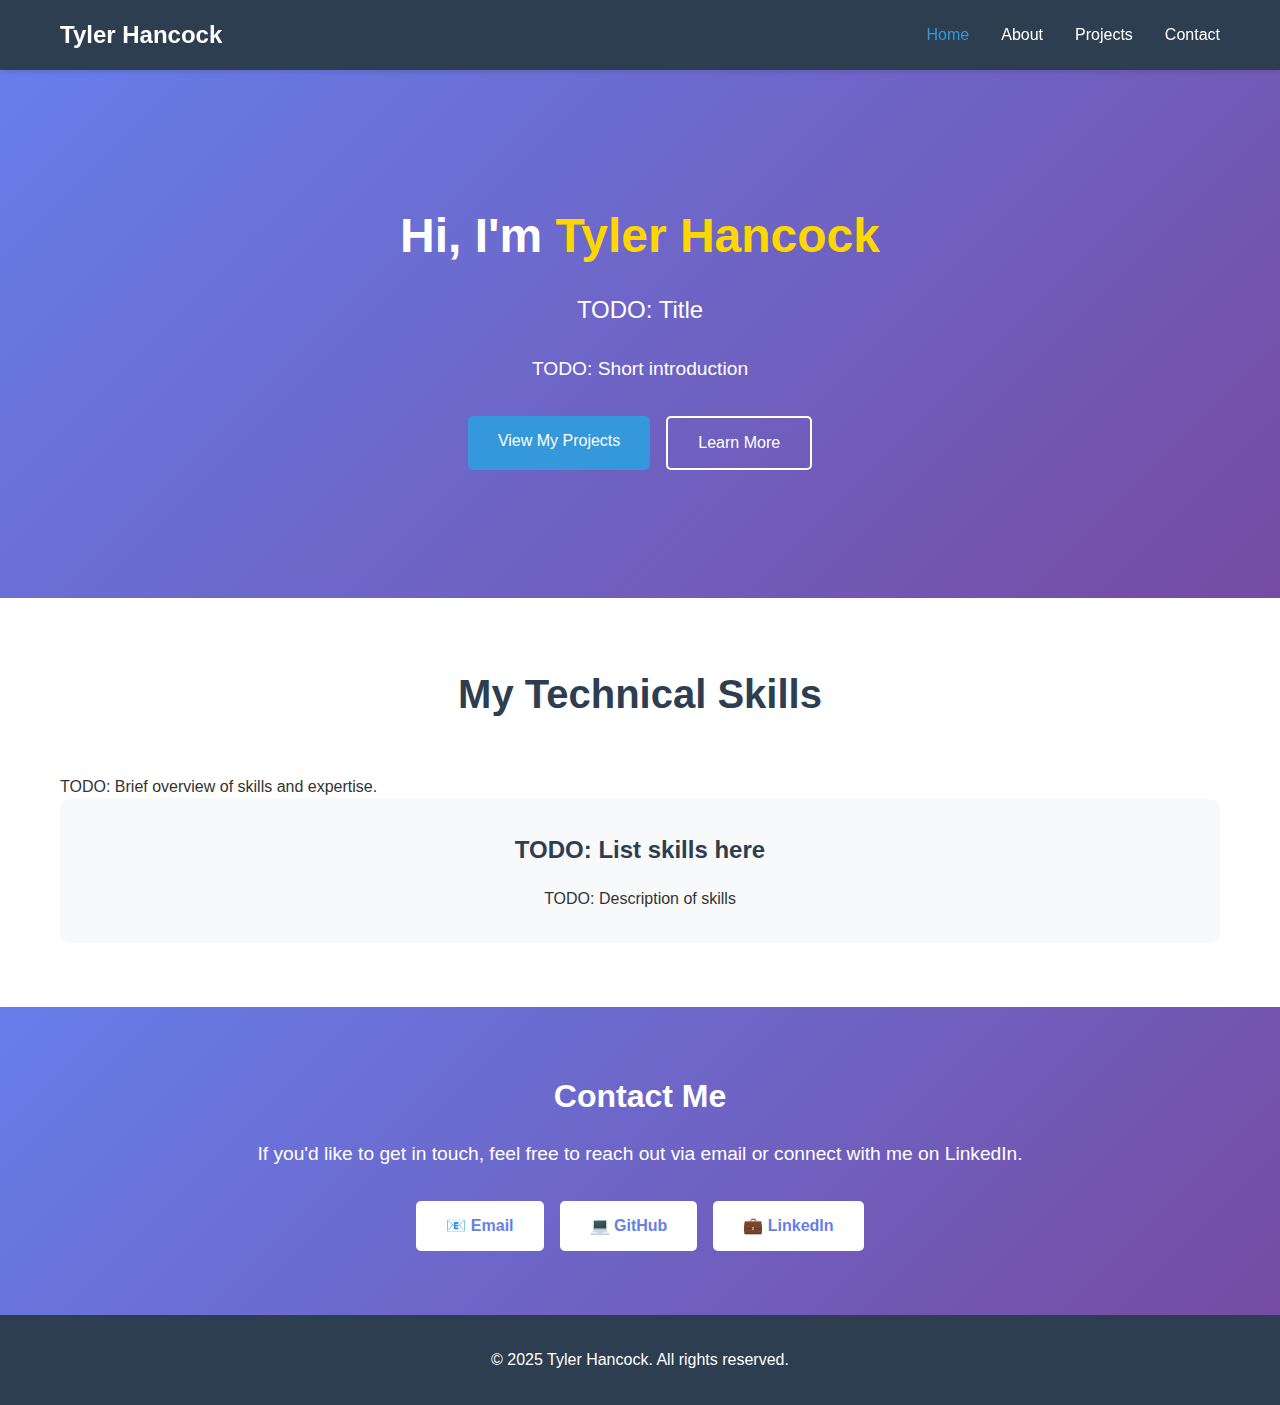
<file: index.html>
<!DOCTYPE html>
<html lang="en">
<head>
    <meta charset="UTF-8">
    <meta name ="viewport" content="width=device-width, initial-scale=1.0">
    <title>Tyler Hancock Portfolio</title>
    <link rel="stylesheet" href="styles.css">
</head>

<body>
    <!--   NAVIGATION BAR   -->
    <nav class="navbar">
        <div class="nav-container">
            <a href="index.html" class="logo">Tyler Hancock</a>
            <ul class="nav-menu">

                <li><a href="index.html" class="active">Home</a></li>
                <li><a href="about.html">About</a></li>
                <li><a href="projects.html">Projects</a></li>
            
                <li><a href="#contact">Contact</a></li>
            
            </ul>      
        </div>
    </nav>

    <!--   HERO SECTION   -->
    <section class="hero">

        <div class="hero-content">
            <h1>Hi, I'm <span class="highlight">Tyler Hancock</span></h1>
            <h2>TODO: Title</h2>
            <p>TODO: Short introduction</p>
        
            <div class="cta-buttons">
                <a href="projects.html" class="btn btn-primary">View My Projects</a>
                <a href="about.html" class="btn btn-secondary">Learn More</a>
            </div>
        </div>

        <!--   ABOUT SECTION   -->
    </section>
    <section class="quick-about">
        <div class="container">
            <h2>My Technical Skills</h2>
            <p>TODO: Brief overview of skills and expertise.</p>
        
            <!-- COPY THIS SECTION TO ADD MORE SKILLS-->
            <div class="skills-grid">
                <div class="skill-card">
                    <h3>TODO: List skills here</h3>
                    <p>TODO: Description of skills</p>
                </div>
            </div>
        </div>
    </section>

    <!--   CONTACT SECTION   -->
    <section id="contact" class="contact" >
        <div class="container">
            <h2>Contact Me</h2>
            <p>If you'd like to get in touch, feel free to reach out via email or connect with me on LinkedIn.</p>

            <div class="contact-links">
                <a href="mailto:Tylerhancock818@yahoo.com" class="contact-btn">📧 Email</a>
                <a href="https://github.com/Tyguy818?tab=repositories" target="_blank" class="contact-btn">💻 GitHub</a>
                <a href="https://www.linkedin.com/in/tyler-hancock-14a169189" target="_blank" class="contact-btn">💼 LinkedIn</a>
            </div>
        </div>
    </section>
    <!-- ========== FOOTER ========== -->
    <footer>
        
        <p>&copy; 2025 Tyler Hancock. All rights reserved.</p>
    </footer>
    
</body>
</html>
</file>
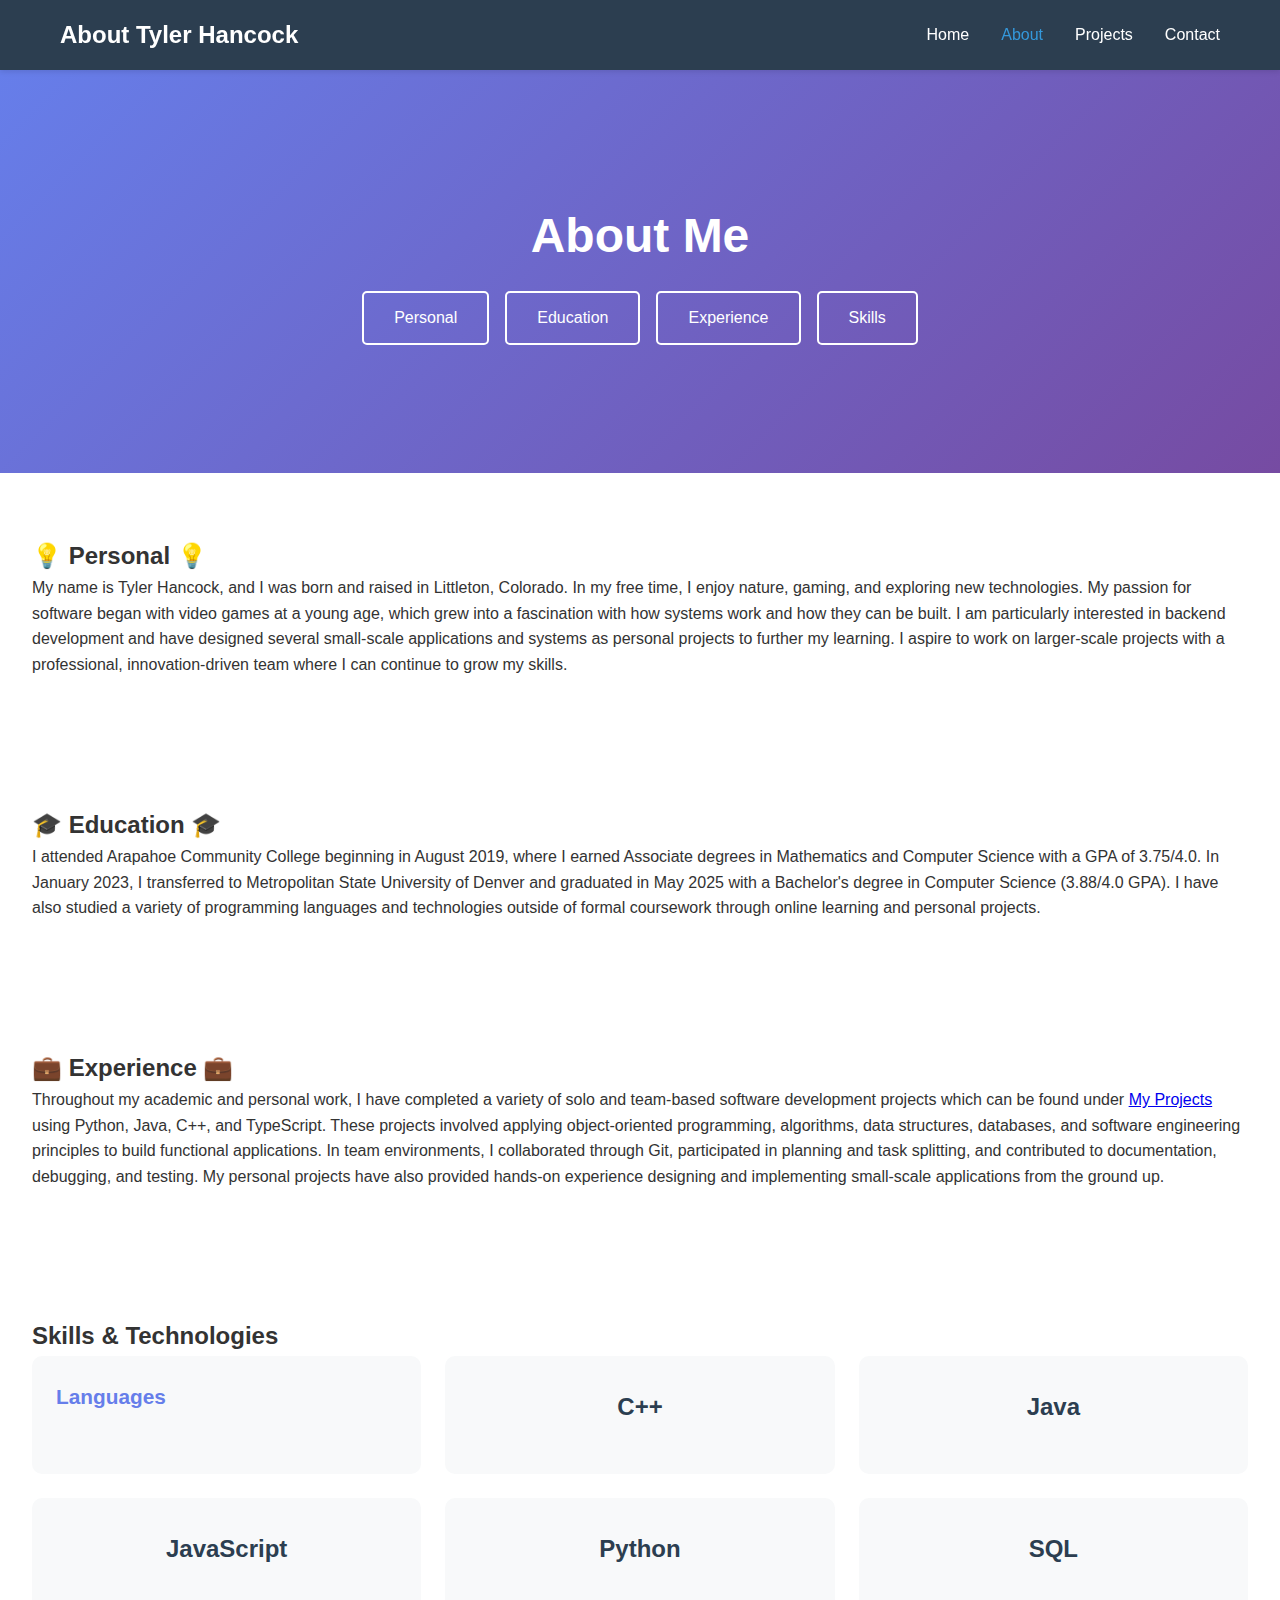
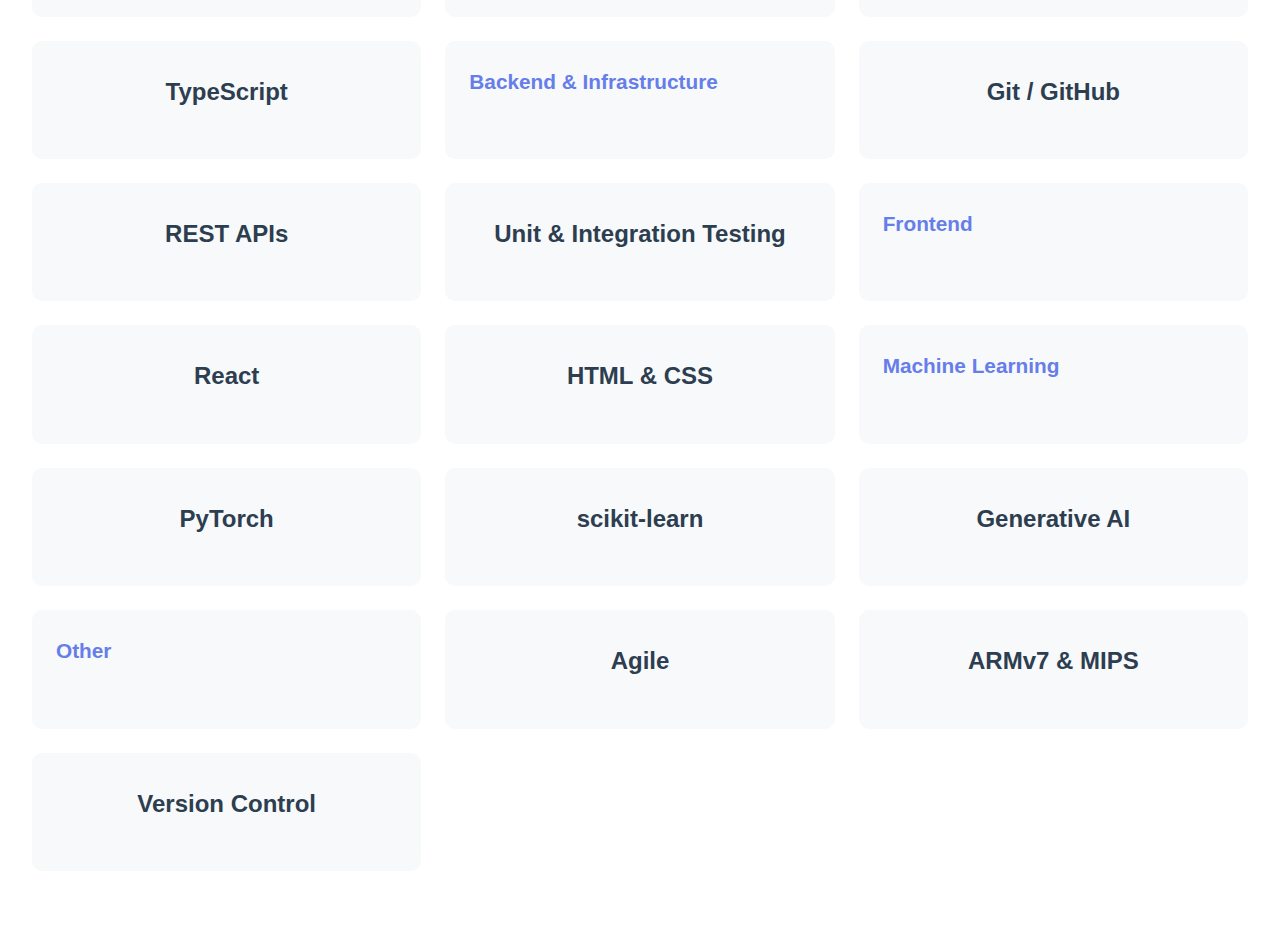
<file: about.html>
<head>
    <meta charset="UTF-8">
    <meta name ="viewport" content="width=device-width, initial-scale=1.0">
    <title>Tyler Hancock About</title>
    <link rel="stylesheet" href="styles.css">
</head>

<body>
    <!--   NAVIGATION BAR   -->
    <nav class="navbar">
        <div class="nav-container">
            <a href="index.html" class="logo">About Tyler Hancock</a>
            <ul class="nav-menu">

                <li><a href="index.html">Home</a></li>
                <li><a href="about.html" class="active" >About</a></li>
                <li><a href="projects.html">Projects</a></li>
            
                <li><a href="#contact">Contact</a></li>
            
            </ul>      
        </div>
    </nav>

    <!--   HERO SECTION   -->
    <section class="hero">

        <div class="hero-content">
            <h1>About Me</span></h1>

        
            <div class="cta-buttons">
                <a class="btn btn-secondary" onclick="showSection('personal')">Personal</a>
                <a class="btn btn-secondary" onclick="showSection('education')">Education</a>
                <a class="btn btn-secondary" onclick="showSection('experience')">Experience</a>
                <a class="btn btn-secondary" onclick="showSection('skills')">Skills</a>
                
            </div>
        </div>       
    </section>

    <div class ="about-container">
        <section id="personal" class="about-section active">
            <h2>💡 Personal 💡</h2>
            <p>
                My name is Tyler Hancock, and I was born and raised in Littleton, Colorado. In my free time, 
                I enjoy nature, gaming, and exploring new technologies. My passion for software began with 
                video games at a young age, which grew into a fascination with how systems work and how they 
                can be built. I am particularly interested in backend development and have designed several 
                small-scale applications and systems as personal projects to further my learning. I aspire 
                to work on larger-scale projects with a professional, innovation-driven team where I can 
                continue to grow my skills.

            </p>
        </section>

        <section id="education" class="about-section hidden">
            <h2>🎓 Education 🎓</h2>
            <p>
                I attended Arapahoe Community College beginning in August 2019, where I earned Associate degrees 
                in Mathematics and Computer Science with a GPA of 3.75/4.0. In January 2023, I transferred to 
                Metropolitan State University of Denver and graduated in May 2025 with a Bachelor's degree in 
                Computer Science (3.88/4.0 GPA). I have also studied a variety of programming languages and 
                technologies outside of formal coursework through online learning and personal projects.

            </p>
        </section>

        <section id="experience" class="about-section hidden">
            <h2>💼 Experience 💼</h2>
            <p>
                Throughout my academic and personal work, I have completed a variety of solo and team-based 
                software development projects which can be found under 
                <a href="projects.html" class="in-text-link">My Projects</a> using Python, Java, C++, and TypeScript. These projects involved
                applying object-oriented programming, algorithms, data structures, databases, and software 
                engineering principles to build functional applications. In team environments, I collaborated 
                through Git, participated in planning and task splitting, and contributed to documentation, 
                debugging, and testing. My personal projects have also provided hands-on experience designing 
                and implementing small-scale applications from the ground up.
            </p>
        </section>

        <section id="skills" class="about-section hidden">
            <h2>Skills & Technologies</h2>

        
            <div class="skills-grid" style="grid-template-columns: repeat(auto-fit, minmax(300px, 1fr)); gap: 1.5rem;">
                <div class="skill-category">
                    <h3>Languages</h3>
                </div>
                <!-- Languages -->
                <div class="skill-card"><h3>C++</h3></div>
                <div class="skill-card"><h3>Java</h3></div>
                <div class="skill-card"><h3>JavaScript</h3></div>
                <div class="skill-card"><h3>Python</h3></div>
                <div class="skill-card"><h3>SQL</h3></div>
                <div class="skill-card"><h3>TypeScript</h3></div>


                <div class="skill-category">
                    <h3>Backend & Infrastructure</h3>
                </div>
                <!-- Backend / Infra -->
                <div class="skill-card"><h3>Git / GitHub</h3></div>
                <div class="skill-card"><h3>REST APIs</h3></div>
                <div class="skill-card"><h3>Unit & Integration Testing</h3></div>
        
                <div class="skill-category">
                    <h3>Frontend</h3>
                </div>
                <!-- Frontend -->
                <div class="skill-card"><h3>React</h3></div>
                <div class="skill-card"><h3>HTML & CSS</h3></div>
        
                <div class="skill-category">
                    <h3>Machine Learning</h3>
                </div>
                <!-- Machine Learning -->
                <div class="skill-card"><h3>PyTorch</h3></div>
                <div class="skill-card"><h3>scikit-learn</h3></div>
                <div class="skill-card"><h3>Generative AI</h3></div>
        
                <div class="skill-category">
                    <h3>Other</h3>
                </div>
                <!-- Other -->
                <div class="skill-card"><h3>Agile</h3></div>
                <div class="skill-card"><h3>ARMv7 & MIPS</h3></div>
                <div class="skill-card"><h3>Version Control</h3></div>
            </div>
        </section>

    </div>
            
   
    <script>
        function showSection(sectionId) {
            console.log("Trying to show section:", sectionId);
            const sections = document.querySelectorAll('.about-section');
            sections.forEach(section => {
                if (section.id === sectionId) {
                    section.classList.add('active');
                } else {
                    section.classList.remove('active');
                }
            });
        }

    </script>
        


</body>
</html>
</file>
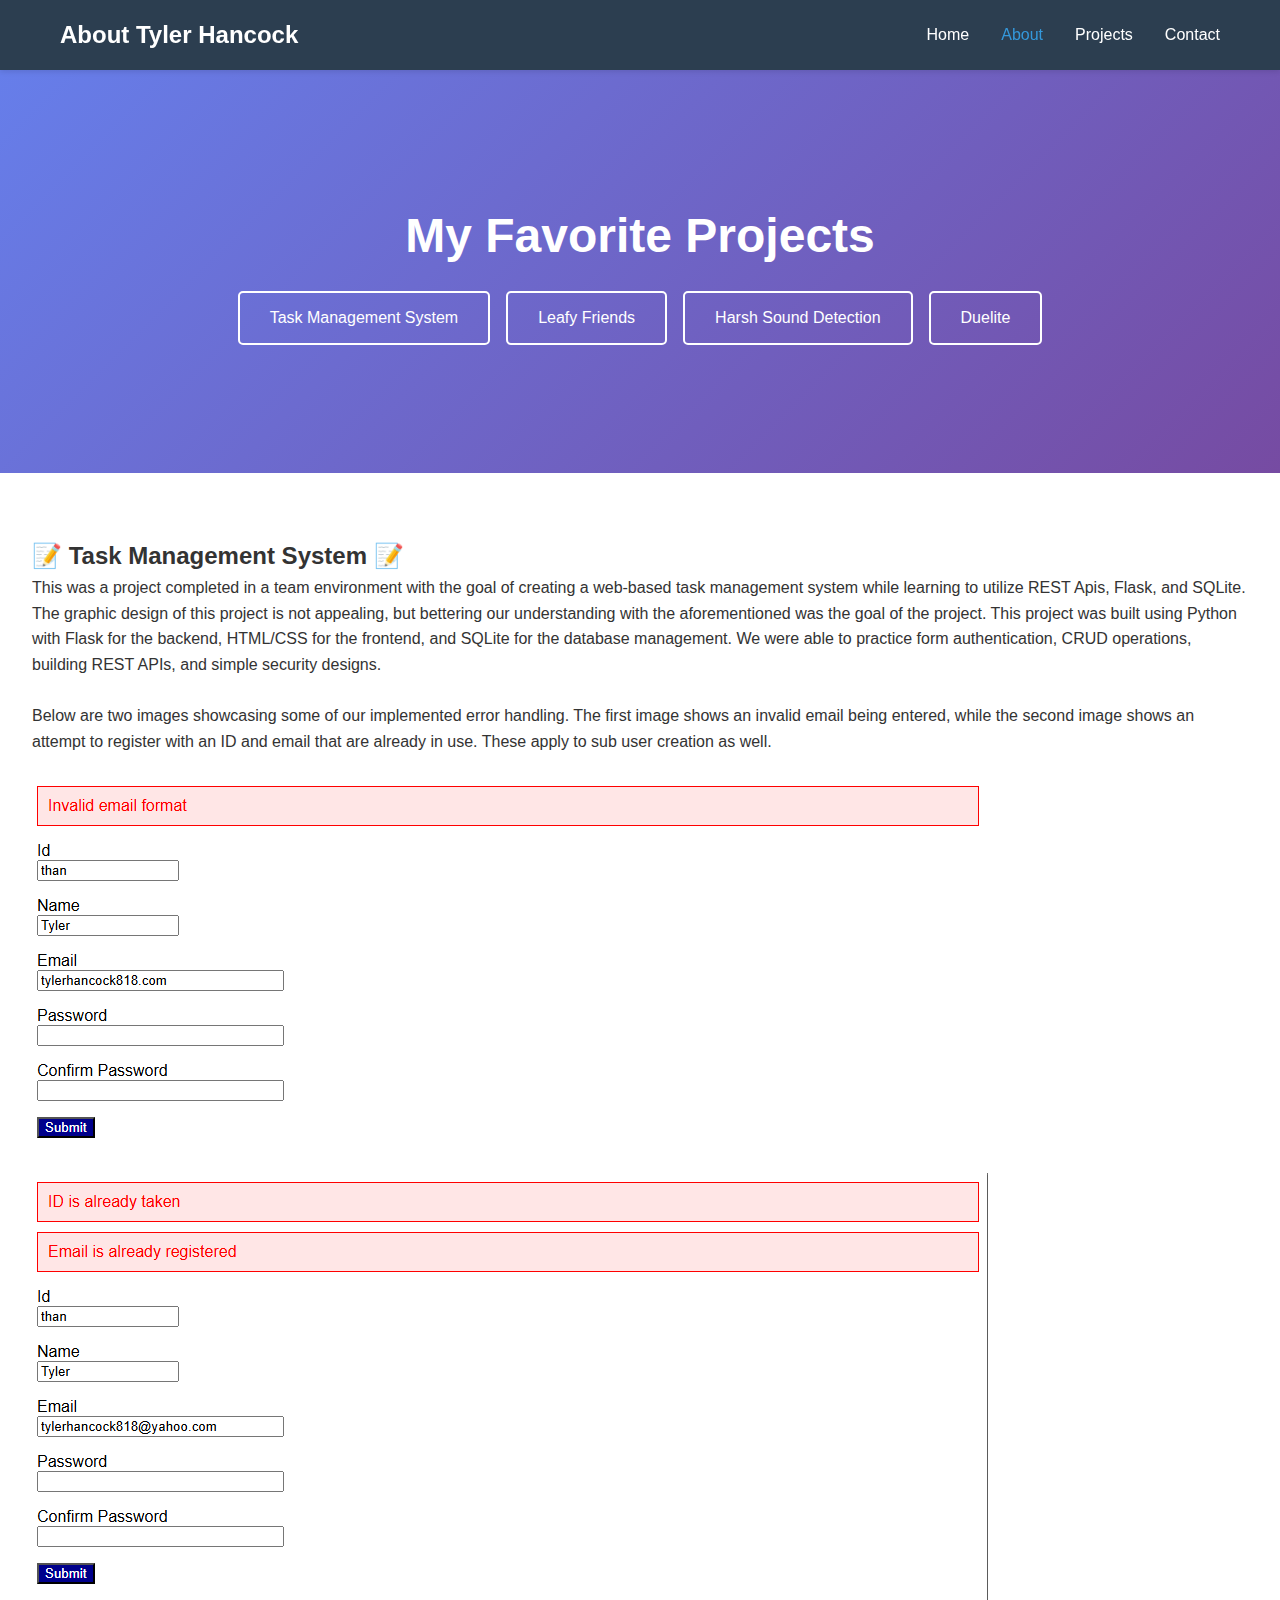
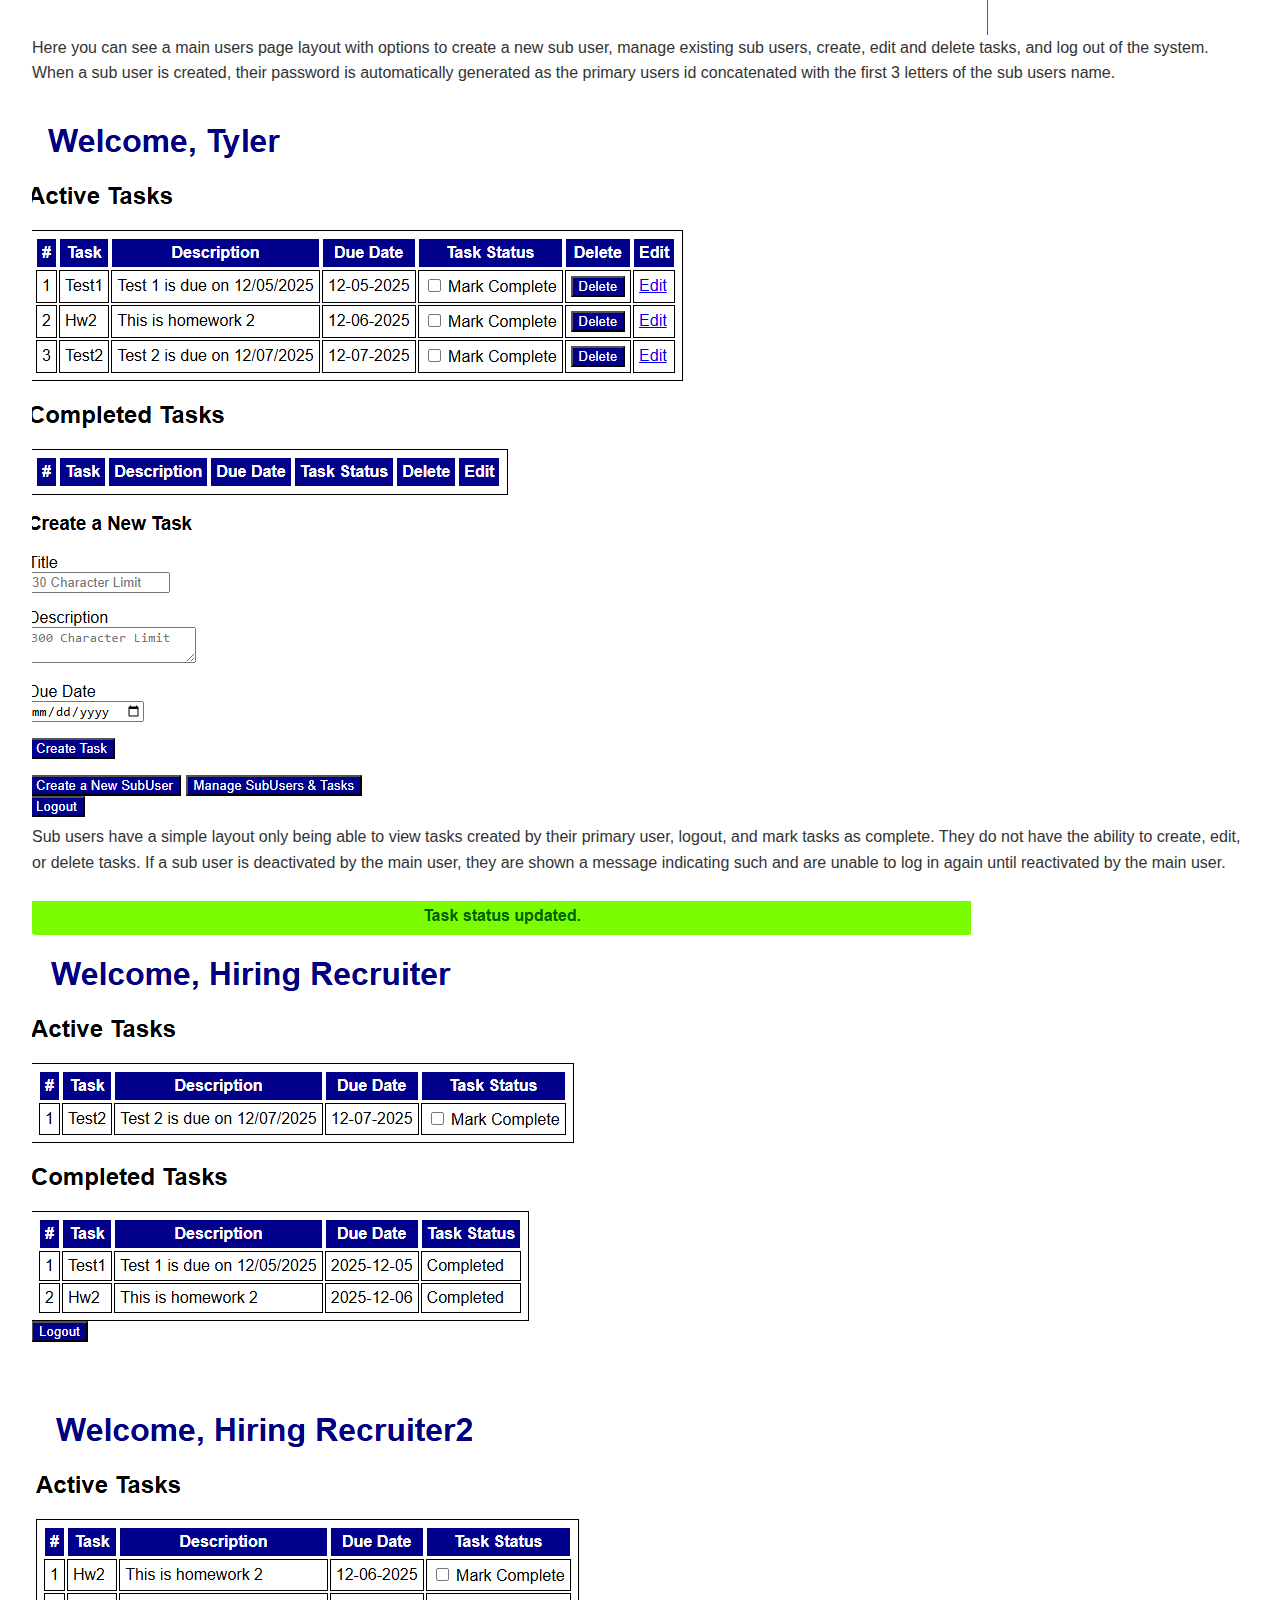
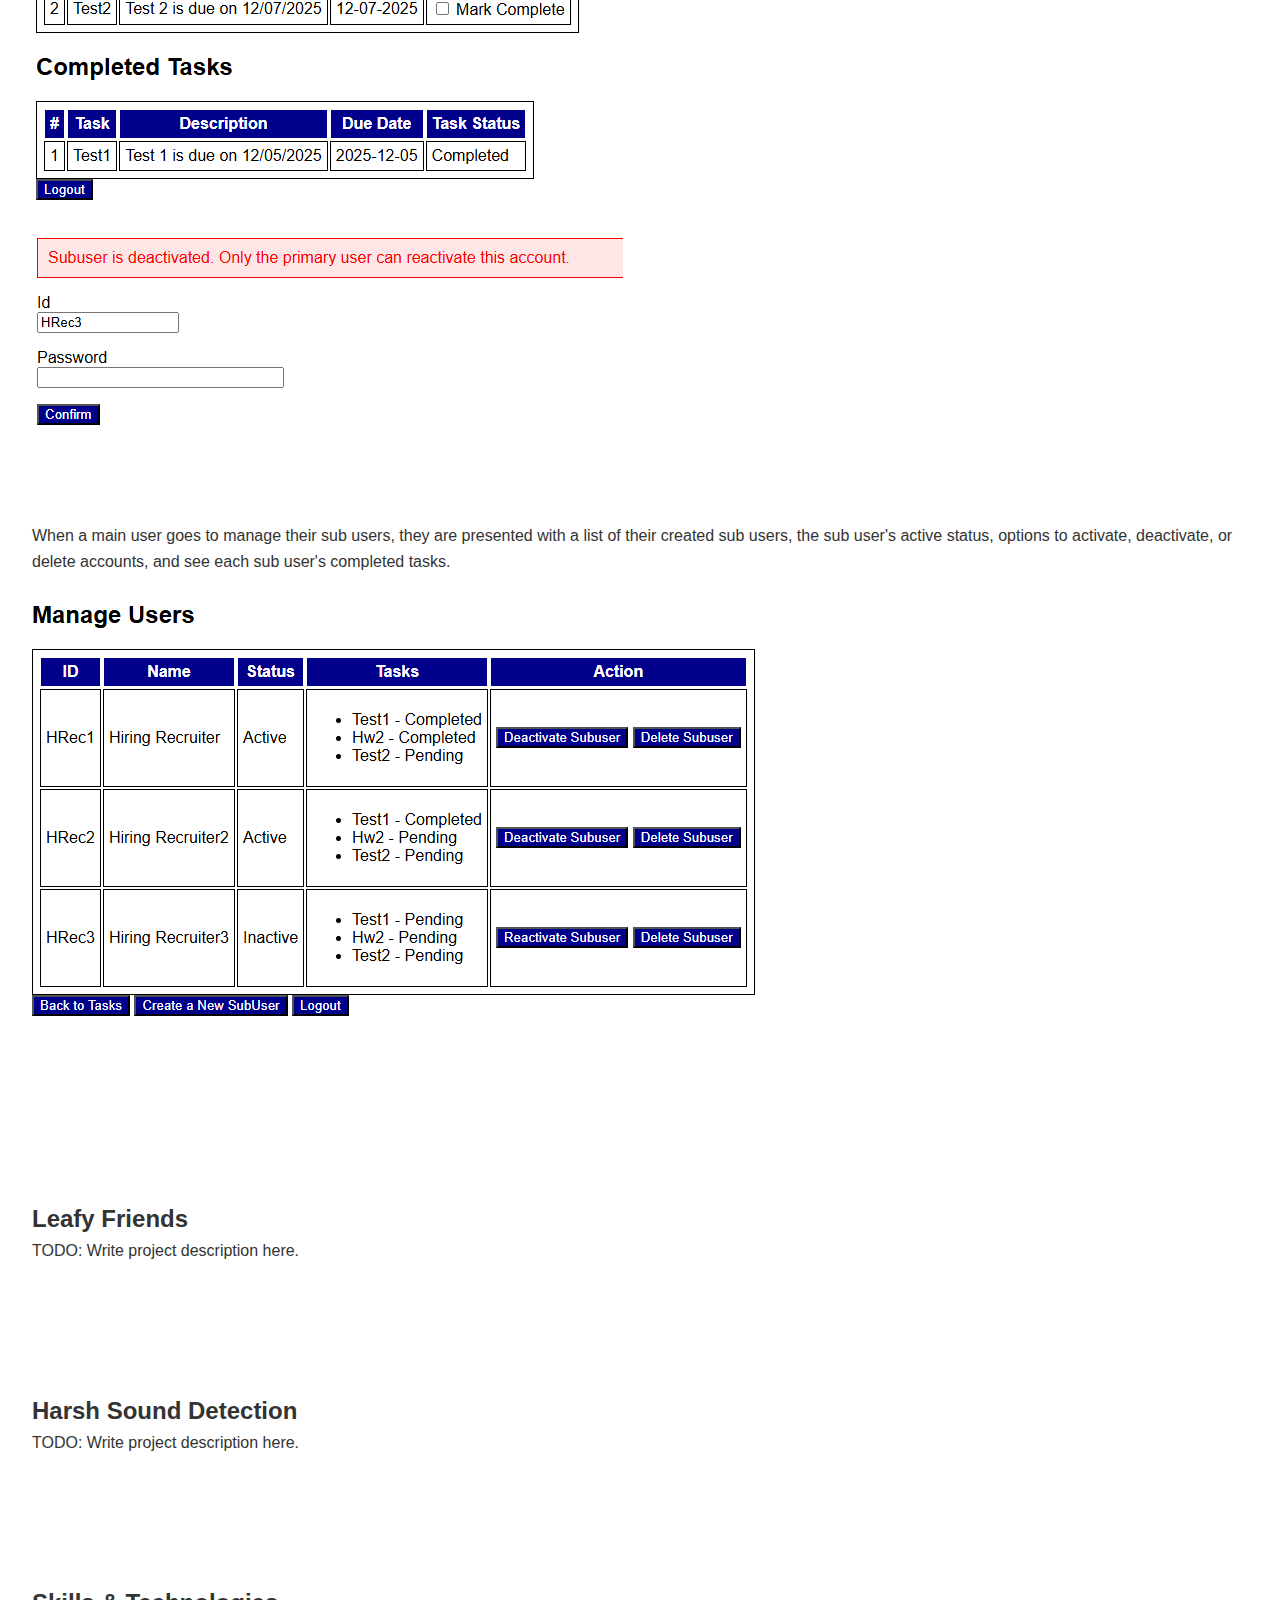
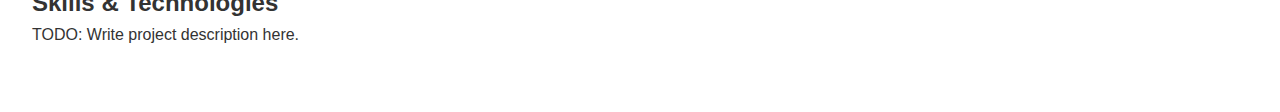
<file: projects.html>
<head>
    <meta charset="UTF-8">
    <meta name ="viewport" content="width=device-width, initial-scale=1.0">
    <title>Tyler Hancock About</title>
    <link rel="stylesheet" href="styles.css">
</head>

<body>
    <!--   NAVIGATION BAR   -->
    <nav class="navbar">
        <div class="nav-container">
            <a href="index.html" class="logo">About Tyler Hancock</a>
            <ul class="nav-menu">

                <li><a href="index.html">Home</a></li>
                <li><a href="about.html" class="active" >About</a></li>
                <li><a href="projects.html">Projects</a></li>
                <li><a href="index.html#contact">Contact</a></li>
            
            </ul>      
        </div>
    </nav>

    <!--   HERO SECTION   -->
    <section class="hero">

        <div class="hero-content">
            <h1>My Favorite Projects</span></h1>

        
            <div class="cta-buttons">
                <a class="btn btn-secondary" onclick="showSection('Task Management System')">Task Management System</a>
                <a class="btn btn-secondary" onclick="showSection('Leafy Friends')">Leafy Friends</a>
                <a class="btn btn-secondary" onclick="showSection('Harsh Sound Detection')">Harsh Sound Detection</a>
                <a class="btn btn-secondary" onclick="showSection('Duelite')">Duelite</a>
                
            </div>
        </div>       
    </section>

    <div class ="about-container">
        <section id="Task Management System" class="about-section active">
            <h2>📝 Task Management System 📝</h2>
            <p>
                This was a project completed in a team environment with the goal of creating a web-based task management system while learning to utilize 
                REST Apis, Flask, and SQLite. The graphic design of this project is not appealing, but bettering our understanding with the aforementioned
                was the goal of the project. This project was built using Python with Flask for the backend,
                HTML/CSS for the frontend, and SQLite for the database management. We were able to practice form authentication, CRUD operations, building REST APIs,
                and simple security designs. 
                <br><br>
            </p>
            <p>
                Below are two images showcasing some of our implemented error handling. The first image shows an invalid email being entered, 
                while the second image shows an attempt to register with an ID and email that are already in use. These apply to sub user creation
                as well.
            </p>
            <p>
                <br>
                <img src="images/Error1.PNG" alt="Invalid email">
                <br><br>
                <img src="images/Error2.PNG" alt="ID & email already registered">
                <br>
            </p>
            <p>
                Here you can see a main users page layout with options to create a new sub user, manage existing sub users, 
                create, edit and delete tasks, and log out of the system. When a sub user is created, their password is automatically
                generated as the primary users id concatenated with the first 3 letters of the sub users name. 
            </p>
            <p>
                <br>
                <img src="images/MainUser.PNG" alt="Main User">
                <br>
            </p>
            <p>
                Sub users have a simple layout only being able to view tasks created by their primary user, logout, and 
                mark tasks as complete. They do not have the ability to create, edit, or delete tasks. If a sub user is 
                deactivated by the main user, they are shown a message indicating such and are unable to log in again until
                reactivated by the main user.
            </p>
            <p>
                <br>
                <img src="images/SubUser1Tasks.PNG" alt="Main User">
                <br><br>
                <img src="images/SubUser2Tasks.PNG" alt="Sub User Management">
                <br><br>
                <img src="images/SubUser3Deactivated.PNG" alt="Sub User Management">
                <br>
            </p>
            <p>
                When a main user goes to manage their sub users, they are presented with a list of their created sub users,
                the sub user's active status, options to activate, deactivate, or delete accounts, and see each sub user's
                completed tasks.
            </p>
            <p>
                <br>
                <img src="images/MainUserTasksCompleted.PNG" alt="Main User">
                <br>
            </p>
        </section>

        <section id="Leafy Friends" class="about-section hidden">
            <h2>Leafy Friends</h2>
            <p>
                TODO: Write project description here.
            </p>
        </section>

        <section id="Harsh Sound Detection" class="about-section hidden">
            <h2>Harsh Sound Detection</h2>
            <p>
                TODO: Write project description here.
            </p>
        </section>

        <section id="Duelite" class="about-section hidden">
            <h2>Skills & Technologies</h2>
            <p>
                TODO: Write project description here.
            </p>
        </section>

    </div>
            
   
    <script>
        function showSection(sectionId) {
            console.log("Trying to show section:", sectionId);
            const sections = document.querySelectorAll('.about-section');
            sections.forEach(section => {
                if (section.id === sectionId) {
                    section.classList.add('active');
                } else {
                    section.classList.remove('active');
                }
            });
        }

    </script>
</body>
</html>
</file>
<file: styles.css>
*{
    margin: 0;
    padding: 0;
    box-sizing: border-box;
}

body{
    font-family: 'Segoe UI', Tahoma, Geneva, Verdana, sans-serif;
    background-color: #f4f4f4;
    color: #333;
    line-height: 1.6;
}

.container {
    max-width: 1200px;
    margin: 0 auto;
    padding: 0 20px;
}

/*NAVIGATION BAR*/
.navbar {
    background-color: #2c3e50;
    color: white;
    padding: 1rem 0;
    position: sticky;
    top: 0;
    z-index: 1000;
    box-shadow: 0 2px 5px rgba(0,0,0,0.1);
}

.nav-container{
    max-width: 1200px;
    margin: 0 auto;
    padding: 0 20px;

    display: flex;
    justify-content: space-between;
    align-items: center;
}

.logo{
    font-size: 1.5rem;
    font-weight: bold;
    color: white;
    text-decoration: none;
}

.nav-menu{
    display: flex;
    list-style: none;
    gap: 2rem;
}

.nav-menu a{
    color: white;
    text-decoration: none;
    transition: color 0.3s;
}

.nav-menu a:hover,
.nav-menu a.active{
    color: #3498db;
}

/*HERO SECTION*/

.hero{
    background: linear-gradient(135deg, #667eea 0%, #764ba2 100%);

    color: white;
    padding: 8rem 2rem;
    text-align: center;
}

.hero-content h1{
    font-size: 3rem;
    margin-bottom: 1rem;
}

.hero-content h2{
    font-size: 1.5rem;
    margin-bottom: 1.5rem;
    font-weight: 400;
}

.hero-content p{
    font-size: 1.2rem;
    margin-bottom: 2rem;
}

.highlight {
    color: #ffd700; 
}

.cta-buttons{
    display: flex;
    gap: 1rem;
    justify-content: center;
    flex-wrap: wrap;
}

/*BUTTON STYLES*/

.btn{
    padding: 12px 30px;
    text-decoration: none;
    border-radius: 5px;
    font-size: 1rem;
    transition: background-color 0.3s, color 0.3s;
    display: inline-block;
}

.btn-primary{
    background-color: #3498db;
    color: white;
}

.btn-secondary{
    background-color: transparent;
    color: white;
    border: 2px solid white;
}

.btn:hover{
    transform: translateY(-2px);
    box-shadow: 0 5px 15px rgba(0,0,0,0.3);
}

.btn-small{
    padding: 8px 20px;
    text-decoration: none;
    border-radius: 5px;
    font-size: 0.9rem;
    background-color: #3498db;
    color: white;
    transition: background-color 0.3s;
    display: inline-block;
}

.btn-small:hover{
    background-color: #2980b9;
}

.btn-small.btn-secondary{
    background-color: #95a5a6;
}

.btn-small.btn-secondary:hover{
    background-color: #7f8c8d;
}

/*ABOUT SECTION*/

.quick-about{
    background-color: white;
    padding: 4rem 2rem;
}

.quick-about h2{
    text-align: center;
    margin-bottom: 3rem;
    font-size: 2.5rem;
    color: #2c3e50;
}

.skills-grid {
    display: grid;
    grid-template-columns: repeat(auto-fit, minmax(280px, 1fr));
    /* Result: 3 columns on desktop, 2 on tablet, 1 on mobile - automatically! */
    gap: 2rem;  
}

.skill-card {
    background: #f8f9fa; 
    padding: 2rem;
    border-radius: 10px; 
    text-align: center;
    transition: transform 0.3s;
}

.skill-card:hover {
    transform: translateY(-5px); 
    box-shadow: 0 5px 20px rgba(0,0,0,0.1); 
}

.skill-card h3 {
    font-size: 1.5rem;
    margin-bottom: 1rem;
    color: #2c3e50;
}


/*ABOUT SECTION*/

.about-section {
    padding: 4rem 2rem;
    background-color: white;
}

.about-section h1 {
    font-size: 2.5rem;
    margin-bottom: 2rem;
    color: #2c3e50;
    text-align: center;
}

.about-content {
    max-width: 800px;     
    margin: 0 auto 4rem; 
}

.about-text h2 {
    font-size: 1.8rem;
    margin-bottom: 1rem;
    color: #2c3e50;
}

.about-text p {
    margin-bottom: 1.5rem;
    font-size: 1.1rem;
    line-height: 1.8; 
}


/*SKILLS SECTION*/

.skills-section {
    margin-top: 4rem;
}

.skills-section h2 {
    font-size: 2rem;
    margin-bottom: 2rem;
    color: #2c3e50;
    text-align: center;
}

.skills-categories {
    display: grid;
    grid-template-columns: repeat(auto-fit, minmax(250px, 1fr));
    gap: 2rem;
}

.skill-category {
    background: #f8f9fa;
    padding: 1.5rem;
    border-radius: 10px;
}

.skill-category h3 {
    font-size: 1.3rem;
    margin-bottom: 1rem;
    color: #667eea; 
}

.skill-category ul {
    list-style: none; 
}

.skill-category li {
    padding: 0.5rem 0;
    border-bottom: 1px solid #e0e0e0; 
}

.skill-category li:last-child {
    border-bottom: none;
}



/*TIMELINE SECTION*/

.timeline-section {
    margin-top: 4rem;
}

.timeline-section h2 {
    font-size: 2rem;
    margin-bottom: 2rem;
    color: #2c3e50;
    text-align: center;
}

.timeline {
    max-width: 800px;
    margin: 0 auto;
}

.timeline-item {
    background: #f8f9fa;
    padding: 2rem;
    border-radius: 10px;
    margin-bottom: 2rem;
    border-left: 4px solid #667eea;
}

.timeline-item h3 {
    font-size: 1.5rem;
    color: #2c3e50;
    margin-bottom: 0.5rem;
}

.timeline-date {
    color: #667eea;
    font-weight: bold;
    margin-bottom: 0.3rem;
}

.timeline-location {
    color: #7f8c8d;
    margin-bottom: 1rem;
}


/*PROJECTS SECTION*/

.projects-section {
    padding: 4rem 2rem;
    background-color: white;
}

.projects-section h1 {
    font-size: 2.5rem;
    margin-bottom: 1rem;
    color: #2c3e50;
    text-align: center;
}

.section-subtitle {
    text-align: center;
    font-size: 1.2rem;
    color: #7f8c8d;
    margin-bottom: 3rem;
}

/* Grid for project cards */
.projects-grid {
    display: grid;
    grid-template-columns: repeat(auto-fit, minmax(350px, 1fr));
    gap: 2rem;
}

.project-card {
    background: white;
    border-radius: 10px;
    overflow: hidden;  
    box-shadow: 0 2px 10px rgba(0,0,0,0.1);  
    transition: transform 0.3s, box-shadow 0.3s;
}


.project-card:hover {
    transform: translateY(-5px);
    box-shadow: 0 5px 20px rgba(0,0,0,0.15);  
}

.project-image img {
    width: 100%;      
    height: 250px;    
    object-fit: cover;  
}


.project-content {
    padding: 1.5rem; 
}

.project-content h3 {
    font-size: 1.5rem;
    margin-bottom: 0.5rem;
    color: #2c3e50;
}

.project-tech {
    color: #667eea; 
    font-size: 0.9rem;
    margin-bottom: 1rem;
    font-weight: 500;  
}

.project-description {
    margin-bottom: 1.5rem;
    line-height: 1.6;
    color: #555;
}

.project-links {
    display: flex;
    gap: 1rem;
}


/*CONTACT SECTION*/

.contact {
    background: linear-gradient(135deg, #667eea 0%, #764ba2 100%);
    color: white;
    padding: 4rem 2rem;
    text-align: center;
}

.contact h2 {
    font-size: 2rem;
    margin-bottom: 1rem;
}

.contact p {
    font-size: 1.2rem;
    margin-bottom: 2rem;
}

.contact-links {
    display: flex;
    gap: 1rem;
    justify-content: center;
    flex-wrap: wrap;
}

.contact-btn {
    padding: 12px 30px;
    background-color: white;
    color: #667eea;   
    text-decoration: none;
    border-radius: 5px;
    font-weight: bold;
    transition: transform 0.3s, box-shadow 0.3s;
}

.contact-btn:hover {
    transform: translateY(-2px);
    box-shadow: 0 5px 15px rgba(0,0,0,0.3);
}


/*FOOTER*/

footer {
    background-color: #2c3e50;
    color: white;
    text-align: center;
    padding: 2rem;
}


/*RESPONSIVE DESIGN*/

/* MEDIA QUERY: Applied when screen is 768px or smaller (tablets/phones) */
@media (max-width: 768px) {
    
    /* Smaller hero text on mobile */
    .hero-content h1 {
        font-size: 2rem; 
    }
    
    .hero-content h2 {
        font-size: 1.2rem;
    }
    
    /* Stack nav menu vertically on mobile */
    .nav-menu {
        flex-direction: column;  
        gap: 1rem;
    }
    
    /* Single column layout on mobile */
    .projects-grid {
        grid-template-columns: 1fr;
    }
    
    .skills-grid {
        grid-template-columns: 1fr;
    }
}
</file>
